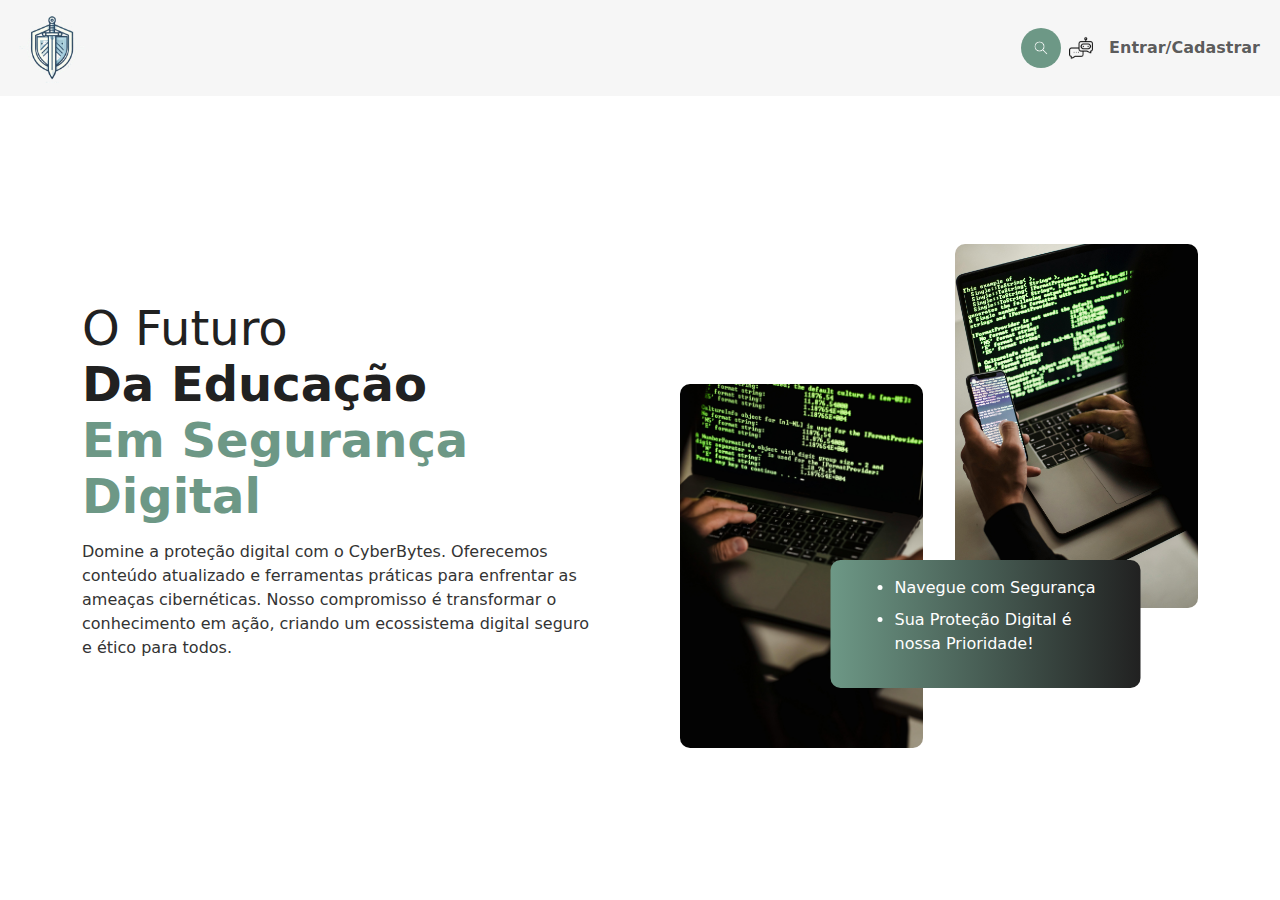
<file: Home/index.html>
<!DOCTYPE html>
<html lang="pt-BR">
<head>
    <meta charset="UTF-8">
    <meta name="viewport" content="width=device-width, initial-scale=1">
    <title>CyberBytes - Página Inicial</title>
    <link rel="stylesheet" href="src/styles/style.css">
    <link href="https://cdn.jsdelivr.net/npm/bootstrap@5.3.3/dist/css/bootstrap.min.css" rel="stylesheet" integrity="sha384-QWTKZyjpPEjISv5WaRU9OFeRpok6YctnYmDr5pNlyT2bRjXh0JMhjY6hW+ALEwIH" crossorigin="anonymous">
    <link rel="stylesheet" href="https://cdnjs.cloudflare.com/ajax/libs/font-awesome/6.7.2/css/all.min.css" integrity="sha512-Evv84Mr4kqVGRNSgIGL/F/aIDqQb7xQ2vcrdIwxfjThSH8CSR7PBEakCr51Ck+w+/U6swU2Im1vVX0SVk9ABhg==" crossorigin="anonymous" referrerpolicy="no-referrer" />
</head>
<body>
    <!-- HEADER -->
    <nav class="navbar navbar-expand-lg navbar-custom">
        <div class="container-fluid">
            <a href="../Home/index.html">
                <img class="logo" src="/Home/img/Logo.png" alt="Logo">
            </a>
            <button class="navbar-toggler" type="button" data-bs-toggle="collapse" data-bs-target="#navbarNav">
                <span class="navbar-toggler-icon"></span>
            </button>
            <div class="collapse navbar-collapse justify-content-end" id="navbarNav">
                <form action="" id="search-container">
                    <input type="search">
                    <button type="button" id="btn-search" onclick="">
                        <img src="/Home/img/Search.png" alt="" width="15px" height="15px">  
                    </button>
                </form>
                <ul class="navbar-nav">
                    <li class="nav-item">
                        <a class="nav-link" href="#"><img src="/Home/img/ChatBot.png"></a>
                    </li>
                    <li class="nav-item">
                        <a class="nav-link" href="#">Entrar/Cadastrar</a>
                    </li>
                </ul>
            </div>
        </div>
    </nav>

    <!-- Apresentação do Site-->
    <section class="container">
        <div class="content__container">
          <h1>
            O Futuro<br />
            <span class="heading__1">Da Educação</span><br />
            <span class="heading__2">Em Segurança Digital</span>
          </h1>
          <p>
            Domine a proteção digital com o CyberBytes. Oferecemos conteúdo atualizado e ferramentas práticas para enfrentar as ameaças cibernéticas. Nosso compromisso é transformar o conhecimento em ação, criando um ecossistema digital seguro e ético para todos.
          </p>
        </div>
        <div class="image__container">
          <img src="/Home/img/pexels-sora-shimazaki-5935788.jpg" alt="header" />
          <img src="/Home/img/pexels-sora-shimazaki-5935791.jpg" alt="header" />
          <div class="image__content">
            <ul>
              <li>Navegue com Segurança</li>
              <li>Sua Proteção Digital é nossa Prioridade!</li>
            </ul>
          </div>
        </div>
      </section>

      <!-- Cards de Conteúdo -->

    <script src="https://cdn.jsdelivr.net/npm/bootstrap@5.3.3/dist/js/bootstrap.bundle.min.js" defer></script>
    <script src="/Home/src/javascript/script.js"></script>
</body>
</html>
</file>
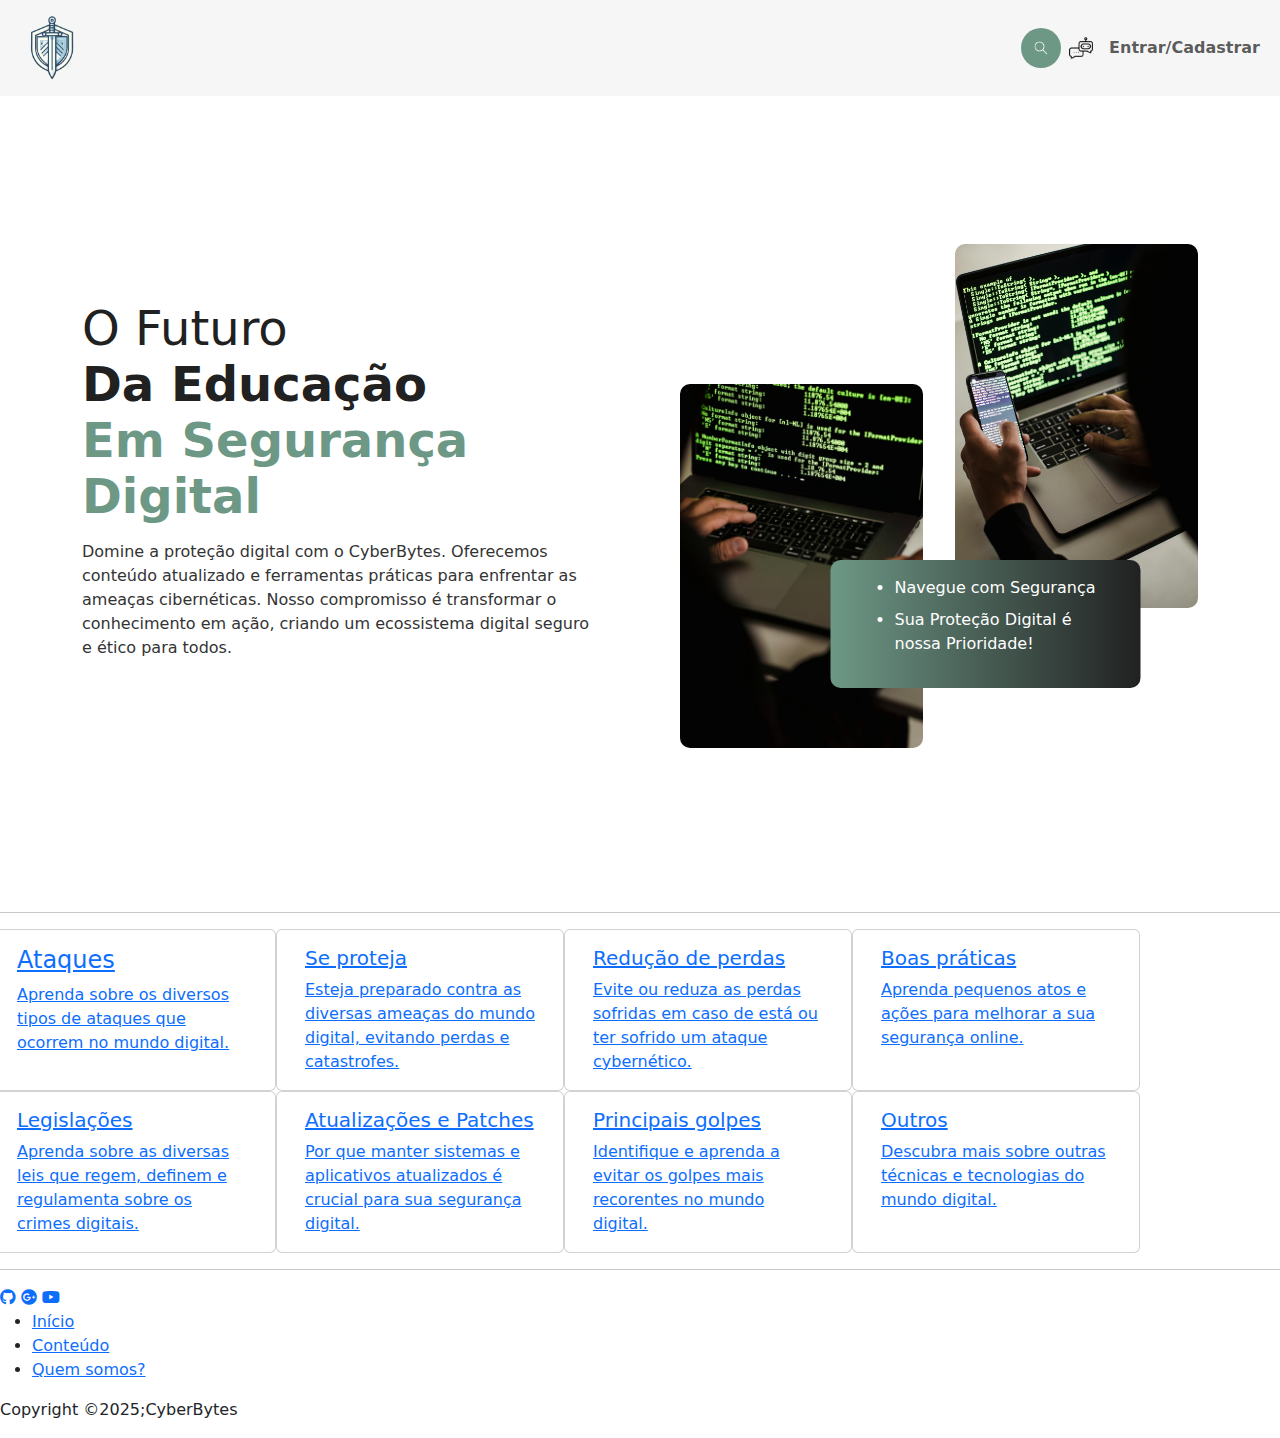
<file: home/index.html>
<!DOCTYPE html>
<html lang="pt-BR">
<head>
    <meta charset="UTF-8">
    <meta name="viewport" content="width=device-width, initial-scale=1">
    <title>CyberBytes - Página Inicial</title>
    <link rel="stylesheet" href="/Home/src/styles/style.css">
    <link href="https://cdn.jsdelivr.net/npm/bootstrap@5.3.3/dist/css/bootstrap.min.css" rel="stylesheet" integrity="sha384-QWTKZyjpPEjISv5WaRU9OFeRpok6YctnYmDr5pNlyT2bRjXh0JMhjY6hW+ALEwIH" crossorigin="anonymous">
    <link rel="stylesheet" href="https://cdnjs.cloudflare.com/ajax/libs/font-awesome/6.7.2/css/all.min.css" integrity="sha512-Evv84Mr4kqVGRNSgIGL/F/aIDqQb7xQ2vcrdIwxfjThSH8CSR7PBEakCr51Ck+w+/U6swU2Im1vVX0SVk9ABhg==" crossorigin="anonymous" referrerpolicy="no-referrer" />
</head>
<body>
    <!-- HEADER -->
    <nav class="navbar navbar-expand-lg navbar-custom">
        <div class="container-fluid">
            <a href="/Home/index.html">
                <img class="logo" src="/Home/img/Logo.png" alt="Logo">
            </a>
            <button class="navbar-toggler" type="button" data-bs-toggle="collapse" data-bs-target="#navbarNav">
                <span class="navbar-toggler-icon"></span>
            </button>
            <div class="collapse navbar-collapse justify-content-end" id="navbarNav">
                <form action="" id="search-container">
                    <input type="search">
                    <button type="button" id="btn-search" onclick="">
                        <img src="/Home/img/Search.png" alt="" width="15px" height="15px">  
                    </button>
                </form>
                <ul class="navbar-nav">
                    <li class="nav-item">
                        <a class="nav-link" href="#"><img src="/Home/img/ChatBot.png"></a>
                    </li>
                    <li class="nav-item">
                        <a class="nav-link" href="/LoginRegister/index.html">Entrar/Cadastrar</a>
                    </li>
                </ul>
            </div>
        </div>
    </nav>

    <!-- Apresentação do Site-->
    <section class="container">
        <div class="content__container">
          <h1>
            O Futuro<br />
            <span class="heading__1">Da Educação</span><br />
            <span class="heading__2">Em Segurança Digital</span>
          </h1>
          <p>
            Domine a proteção digital com o CyberBytes. Oferecemos conteúdo atualizado e ferramentas práticas para enfrentar as ameaças cibernéticas. Nosso compromisso é transformar o conhecimento em ação, criando um ecossistema digital seguro e ético para todos.
          </p>
        </div>
        <div class="image__container">
          <img src="/Home/img/pexels-sora-shimazaki-5935788.jpg" alt="header" />
          <img src="/Home/img/pexels-sora-shimazaki-5935791.jpg" alt="header" />
          <div class="image__content">
            <ul>
              <li>Navegue com Segurança</li>
              <li>Sua Proteção Digital é nossa Prioridade!</li>
            </ul>
          </div>
        </div>
      </section>

      <hr>

      <!-- Cards de Conteúdo -->
       <!-- Cards de Conteúdo -->
      <div id="grupo-cards" class="row">
        <!--CARD 1-->
        <div class="card col-sm-2 col-md-4" style="width: 18rem;">
          <a href="#">
            <div class="card-body">
              <h4 class="card-title">Ataques</h4>
              <p class="card-text">Aprenda sobre os diversos tipos de ataques que ocorrem no mundo digital.</p>
            </div>
          </a>
        </div>
        <!--CARD 2-->
        <div class="card col-sm-2 col-md-4" style="width: 18rem;">
          <a href="#">
            <div class="card-body">
              <h5 class="card-title">Se proteja</h5>
              <p class="card-text">Esteja preparado contra as diversas ameaças do mundo digital, evitando perdas e catastrofes.</p>
            </div>
          </a>
        </div>
        <!--CARD 3-->
        <div class="card col-sm-2 col-md-4" style="width: 18rem;">
          <a href="#">
            <div class="card-body">
              <h5 class="card-title">Redução de perdas</h5>
              <p class="card-text">Evite ou reduza as perdas sofridas em caso de está ou ter sofrido um ataque cybernético.</p>
            </div>
          </a>
        </div>
        <!--CARD 4-->
        <div class="card col-sm-2 col-md-4" style="width: 18rem;">
          <a href="#">
            <div class="card-body">
              <h5 class="card-title">Boas práticas</h5>
              <p class="card-text">Aprenda pequenos atos e ações para melhorar a sua segurança online.</p>
            </div>
          </a>
        </div>
        <!--CARD 5-->
        <div class="card col-sm-2 col-md-4" style="width: 18rem;">
          <a href="#">
            <div class="card-body">
              <h5 class="card-title">Legislações</h5>
              <p class="card-text">Aprenda sobre as diversas leis que regem, definem e regulamenta sobre os crimes digitais.</p>
            </div>
          </a>
        </div>
        <!--CARD 6-->
        <div class="card col-sm-2 col-md-4" style="width: 18rem;">
          <a href="#">
            <div class="card-body">
              <h5 class="card-title">Atualizações e Patches</h5>
              <p class="card-text">Por que manter sistemas e aplicativos atualizados é crucial para sua segurança digital.</p>
            </div>
          </a>
        </div>
        <!-- CARD 7-->
        <div class="card col-sm-2 col-md-4" style="width: 18rem;">
          <a href="#">
            <div class="card-body">
              <h5 class="card-title">Principais golpes</h5>
              <p class="card-text">Identifique e aprenda a evitar os golpes mais recorentes no mundo digital.</p>
            </div>
          </a>
        </div>
        <!-- CARD 8-->
        <div class="card col-sm-2 col-md-4" style="width: 18rem;">
          <a href="#">
            <div class="card-body">
              <h5 class="card-title">Outros</h5>
              <p class="card-text">Descubra mais sobre outras técnicas e tecnologias do mundo digital.</p>
            </div>
          </a>
        </div>
      </div>

      <hr>




      <!-- Footer -->
      <footer>
        <div class="footerContainer">
            <div class="socialIcons">
                <a href="https://github.com/Lhgs-pog/Frontend-CyberBytes"><i class="fa-brands fa-github"></i></a>
                <a href=""><i class="fa-brands fa-google-plus"></i></a>
                <a href=""><i class="fa-brands fa-youtube"></i></a>
            </div>
            <div class="footerNav">
                <ul><li><a href="/Home/index.html">Início</a></li>
                    <li><a href="/Home/index.html">Conteúdo</a></li>
                    <li><a href="#">Quem somos?</a></li>
                </ul>
            </div>
            
        </div>
        <div class="footerBottom">
            <p>Copyright &copy;2025;<span class="designer">CyberBytes</span></p>
        </div>

    <script src="https://cdn.jsdelivr.net/npm/bootstrap@5.3.3/dist/js/bootstrap.bundle.min.js" defer></script>
    <script src="/Home/src/javascript/script.js"></script>
</body>
</html>
</file>
<file: Home/src/styles/style.css>
@import url('https://fonts.googleapis.com/css2?family=Poppins:ital,wght@0,100;0,200;0,300;0,400;0,500;0,600;0,700;0,800;0,900;1,100;1,200;1,300;1,400;1,500;1,600;1,700;1,800;1,900&display=swap');

:root {
    --primary-color: #6D9886;
    --primary-color-dark: #212121;
    --secondary-color: #f9fafe;
    --text-color: #333333;
    --white: #ffffff;
    --max-width: 1200px;
}

*{
    font-family: 'Poppins' sans-serif;
    padding: 0;
    margin: 0;
    box-sizing: border-box;
}

/* Paleta de Cores: https://colorhunt.co/palette/2121216d9886d9cab3f6f6f6 */
body{
    background-color: #F6F6F6;
}

/* Logo do site */
.logo {
    width: 80px; 
    height: auto; 
}

/* Cor de fundo da NavBar */
.navbar-custom {
    background-color: #F6F6F6;
}

/* Visual dos Links da NavBar */
.navbar-nav .nav-link {
    font-weight: bold;
    padding: 10px 15px;
    border-radius: 5px;
    transition: background-color 0.3s;
}

/* Ao interagir com o Link, o fundo muda de cor */
.navbar-nav .nav-link:hover {
    background-color: #ddd;
}

/* Visual das imagens */
.navbar-nav img {
    width: 24px;
    height: 24px;
    transition: transform 0.3s;
}

/* Ao interagir com as imagens, sua escala muda para 1.1 */
.navbar-nav img:hover {
    transform: scale(1.3);
}

/* Container da barra de pesquisa */
#search-container {
    position: relative;
    display: flex;
    align-items: center;
}

/* Barra de pesquisa escondida inicialmente */
#search-container input[type="search"] {
    display: none;
    width: 220px;
    padding: 8px 12px;
    border: 2px solid #6D9886;
    border-radius: 20px;
    outline: none;
    font-size: 16px;
    transition: all 0.3s ease-in-out;
    box-shadow: 0px 2px 10px rgba(0, 0, 0, 0.1);
}

/* Quando ativado, a barra de pesquisa aparece */
#search-container.active input[type="search"] {
    display: inline-block;
}

/* Botão de pesquisa estilizado */
#btn-search {
    background-color: #6D9886;
    border: none;
    border-radius: 50%;
    width: 40px;
    height: 40px;
    display: flex;
    align-items: center;
    justify-content: center;
    cursor: pointer;
    transition: all 0.3s ease-in-out;
    margin-left: 8px;
}

/* Ícone dentro do botão */
#btn-search img {
    width: 18px;
    height: 18px;
    filter: invert(1); /* Deixa o ícone branco */
}

/* Efeito ao passar o mouse */
#btn-search:hover {
    background-color: #4E7363;
    transform: scale(1.1);
}


/* Section */
/* Configuração geral da seção Section */
.container {
    max-width: var(--max-width);
    margin: auto;
    padding: 1rem;
    min-height: calc(100vh - 100px);
    display: grid;
    grid-template-columns: repeat(2, 1fr);
    gap: 5rem;
  }
  
  /* Organização do conteúdo da seção Section */
  .content__container {
    display: flex;
    flex-direction: column;
    justify-content: center;
  }
  
  /* Título da seção Section */
  .content__container h1 {
    font-size: 3rem;
    font-weight: 400;
    line-height: 3.5rem;
    color: var(--primary-color-dark);
    margin-bottom: 1rem;
  }
  
  /* Título da seção Section */
  .heading__1 {
    font-weight: 700;
  }
  
  /* Título da seção Section */
  .heading__2 {
    font-weight: 700;
    color: var(--primary-color);
  }
  
  /* Apresentação do Site */
  .content__container p {
    font-size: 1rem;
    color: var(--text-color);
    margin-bottom: 2rem;
  }
  
  /* Organização das imagens da página */
  .image__container {
    position: relative;
    display: grid;
    grid-template-columns: repeat(2, 1fr);
    gap: 2rem;
    place-content: center;
  }
  
  /* Ajustando a imagem */
  .image__container img {
    width: 100%;
    max-width: 300px;
    margin: auto;
    border-radius: 10px;
  }
  
  .image__container img:nth-child(1) {
    transform: translateY(70px);
  }
  
  .image__container img:nth-child(2) {
    transform: translateY(-70px);
  }
  
  .image__content {
    position: absolute;
    width: 100%;
    max-width: 310px;
    left: 50%;
    top: 50%;
    transform: translate(-35%, 50%);
    background: linear-gradient(
      to right,
      var(--primary-color),
      var(--primary-color-dark)
    );
    color: var(--white);
    padding: 1rem 2rem;
    border-radius: 10px;
  }
  
  .image__content li {
    margin-bottom: 0.5rem;
  }
  
  @media (width < 900px) {
    .link a:not(.nav__btn) {
      display: none;
    }
  
    .container {
      grid-template-columns: repeat(1, 1fr);
    }
  
    .content__container {
      text-align: center;
    }
  
    .content__container form {
      margin-right: auto;
      margin-left: auto;
    }
  
    .image__container {
      grid-area: 1/1/2/2;
    }
  
    .image__container img {
      transform: translateY(0) !important;
    }
  }
</file>
